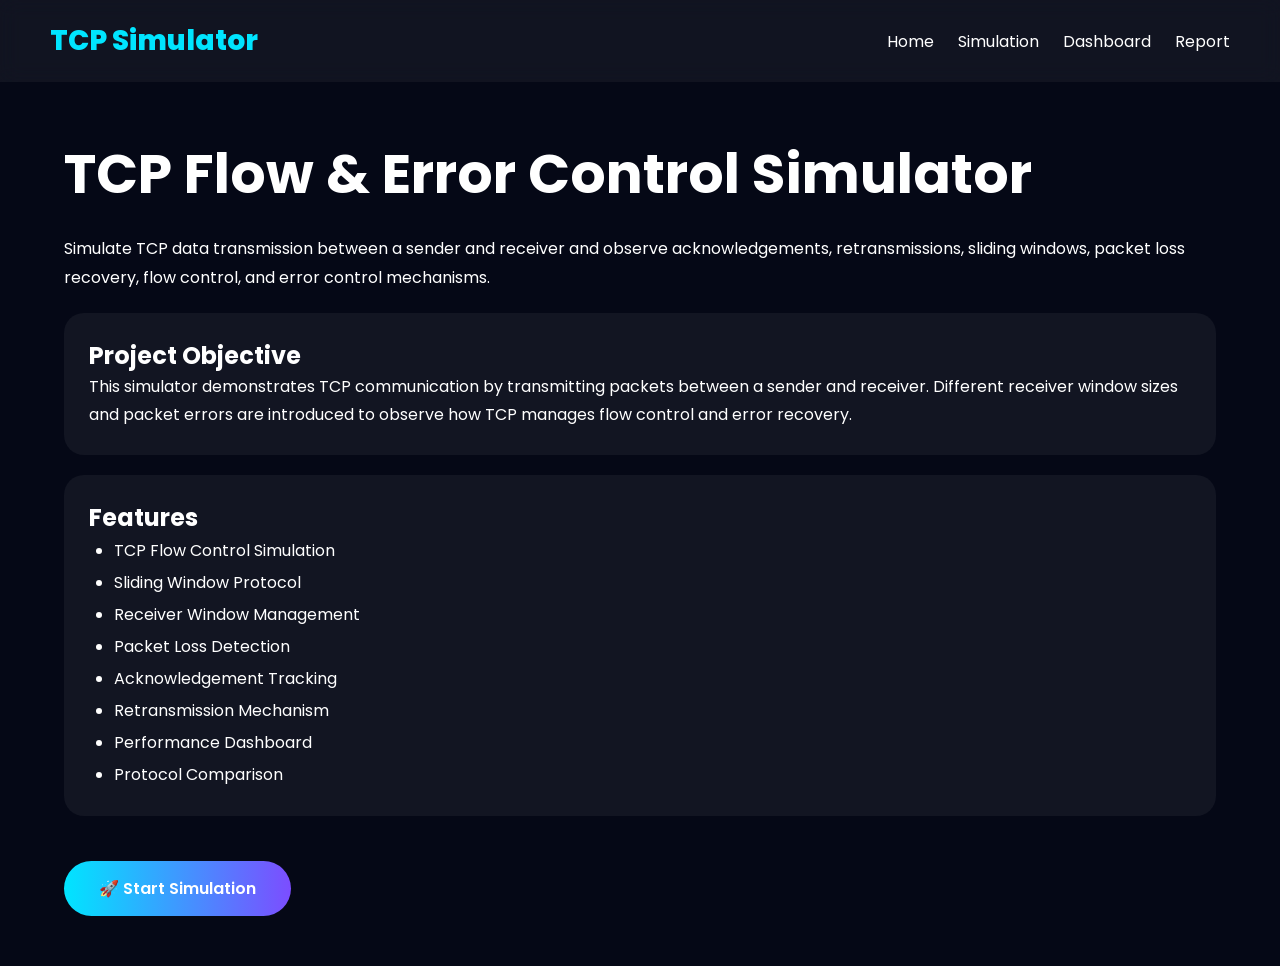
<file: index.html>
<!DOCTYPE html>
<html lang="en">
<head>
<meta charset="UTF-8">
<meta name="viewport" content="width=device-width, initial-scale=1.0">

<title>TCP Flow & Error Control Simulator</title>

<link rel="stylesheet" href="style.css">

</head>

<body>

<nav>

<div class="logo">
TCP Simulator
</div>

<div>
<a href="index.html">Home</a>
<a href="flow-control.html">Simulation</a>
<a href="dashboard.html">Dashboard</a>
<a href="report.html">Report</a>
</div>

</nav>

<div class="container">

<h1>
TCP Flow & Error Control Simulator
</h1>

<p>
Simulate TCP data transmission between a sender and receiver
and observe acknowledgements, retransmissions, sliding windows,
packet loss recovery, flow control, and error control mechanisms.
</p>

<div class="card">

<h2>Project Objective</h2>

<p>
This simulator demonstrates TCP communication by transmitting
packets between a sender and receiver. Different receiver window
sizes and packet errors are introduced to observe how TCP manages
flow control and error recovery.
</p>

</div>

<div class="card">

<h2>Features</h2>

<ul style="margin-left:25px; line-height:2;">
<li>TCP Flow Control Simulation</li>
<li>Sliding Window Protocol</li>
<li>Receiver Window Management</li>
<li>Packet Loss Detection</li>
<li>Acknowledgement Tracking</li>
<li>Retransmission Mechanism</li>
<li>Performance Dashboard</li>
<li>Protocol Comparison</li>
</ul>

</div>

<a href="flow-control.html" class="btn">
🚀 Start Simulation
</a>

</div>

</body>
</html>
</file>
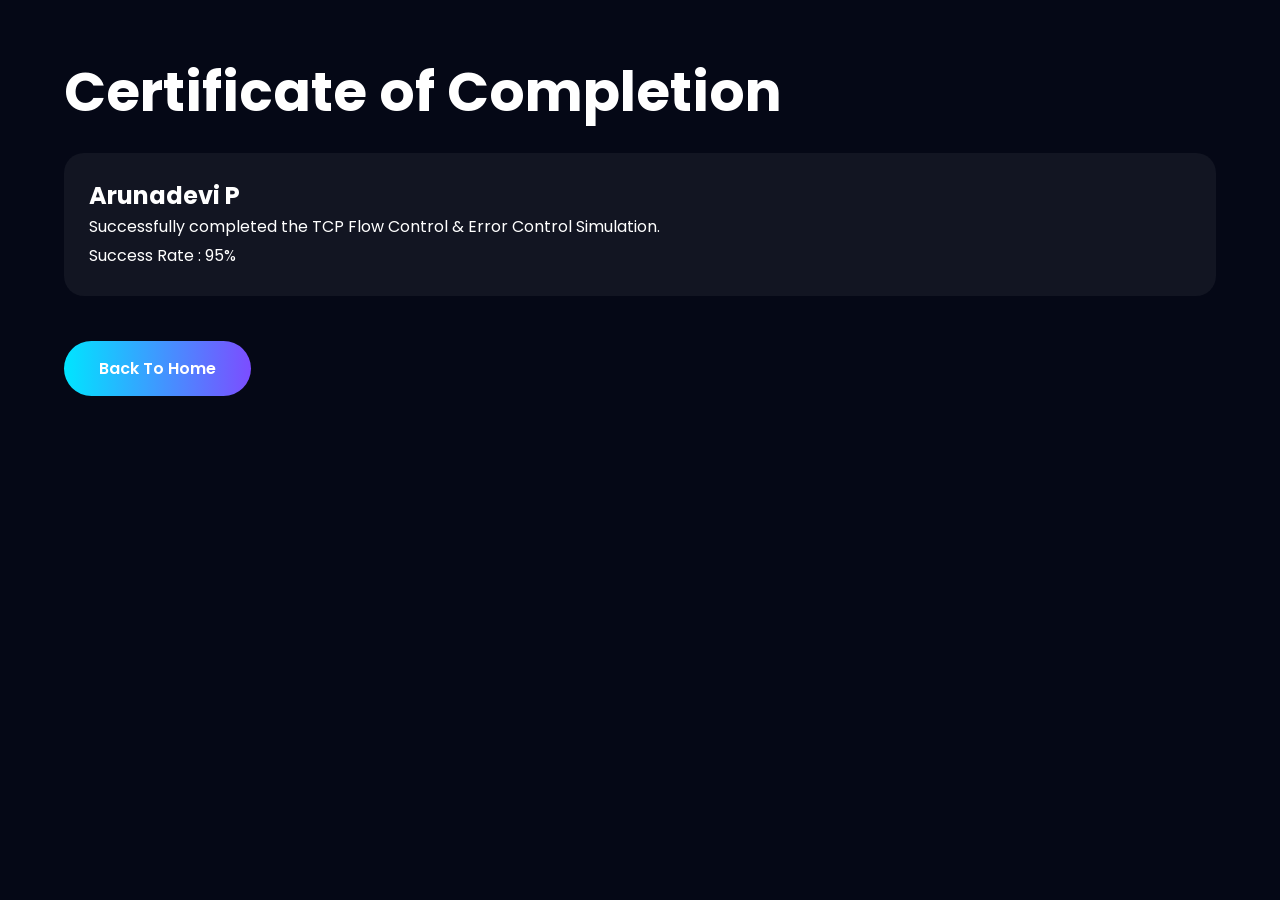
<file: certificate.html>
<!DOCTYPE html>
<html>
<head>
<title>Certificate</title>
<link rel="stylesheet" href="style.css">
</head>

<body>

<div class="container">

<h1>Certificate of Completion</h1>

<div class="card">

<h2>Arunadevi P</h2>

<p>
Successfully completed the
TCP Flow Control & Error Control
Simulation.
</p>

<p>
Success Rate : 95%
</p>

</div>

<a href="index.html" class="btn">
Back To Home
</a>

</div>

</body>
</html>
</file>
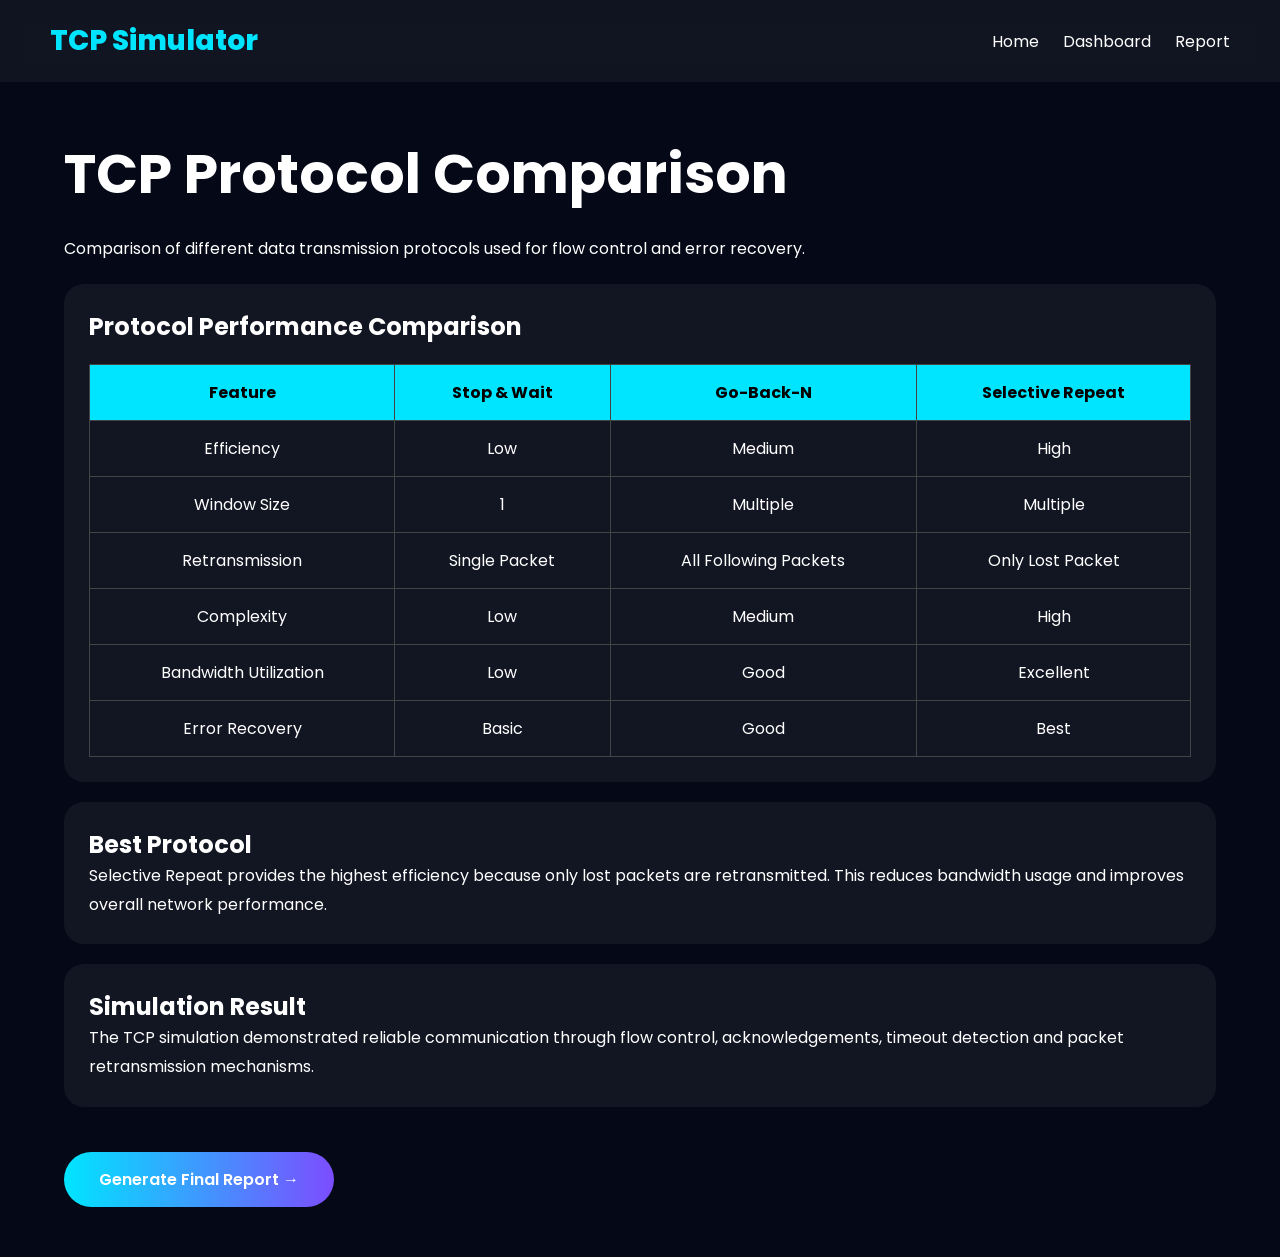
<file: comparison.html>
<!DOCTYPE html>
<html lang="en">
<head>
<meta charset="UTF-8">
<meta name="viewport" content="width=device-width, initial-scale=1.0">

<title>Protocol Comparison</title>

<link rel="stylesheet" href="style.css">

</head>

<body>

<nav>

<div class="logo">
TCP Simulator
</div>

<div>
<a href="index.html">Home</a>
<a href="dashboard.html">Dashboard</a>
<a href="report.html">Report</a>
</div>

</nav>

<div class="container">

<h1>TCP Protocol Comparison</h1>

<p>
Comparison of different data transmission protocols used for
flow control and error recovery.
</p>

<div class="card">

<h2>Protocol Performance Comparison</h2>

<table>

<tr>
<th>Feature</th>
<th>Stop & Wait</th>
<th>Go-Back-N</th>
<th>Selective Repeat</th>
</tr>

<tr>
<td>Efficiency</td>
<td>Low</td>
<td>Medium</td>
<td>High</td>
</tr>

<tr>
<td>Window Size</td>
<td>1</td>
<td>Multiple</td>
<td>Multiple</td>
</tr>

<tr>
<td>Retransmission</td>
<td>Single Packet</td>
<td>All Following Packets</td>
<td>Only Lost Packet</td>
</tr>

<tr>
<td>Complexity</td>
<td>Low</td>
<td>Medium</td>
<td>High</td>
</tr>

<tr>
<td>Bandwidth Utilization</td>
<td>Low</td>
<td>Good</td>
<td>Excellent</td>
</tr>

<tr>
<td>Error Recovery</td>
<td>Basic</td>
<td>Good</td>
<td>Best</td>
</tr>

</table>

</div>

<div class="card">

<h2>Best Protocol</h2>

<p>
Selective Repeat provides the highest efficiency because only
lost packets are retransmitted. This reduces bandwidth usage
and improves overall network performance.
</p>

</div>

<div class="card">

<h2>Simulation Result</h2>

<p>
The TCP simulation demonstrated reliable communication through
flow control, acknowledgements, timeout detection and packet
retransmission mechanisms.
</p>

</div>

<a href="report.html" class="btn">
Generate Final Report →
</a>

</div>

</body>
</html>
</file>
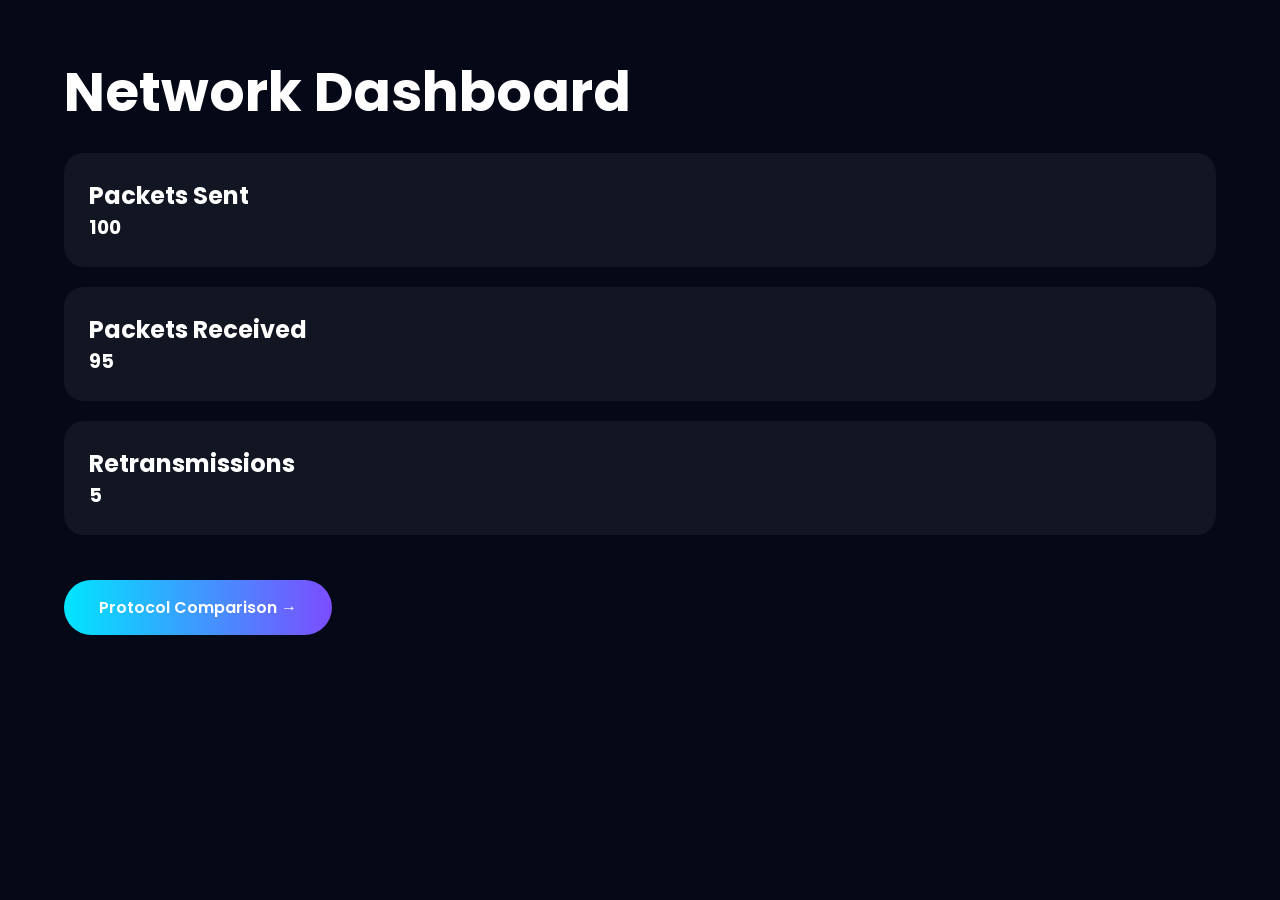
<file: dashboard.html>
<!DOCTYPE html>
<html>
<head>
<title>Dashboard</title>
<link rel="stylesheet" href="style.css">
</head>

<body>

<div class="container">

<h1>Network Dashboard</h1>

<div class="card">
<h2>Packets Sent</h2>
<h3>100</h3>
</div>

<div class="card">
<h2>Packets Received</h2>
<h3>95</h3>
</div>

<div class="card">
<h2>Retransmissions</h2>
<h3>5</h3>
</div>

<a href="comparison.html" class="btn">
Protocol Comparison →
</a>

</div>

</body>
</html>
</file>
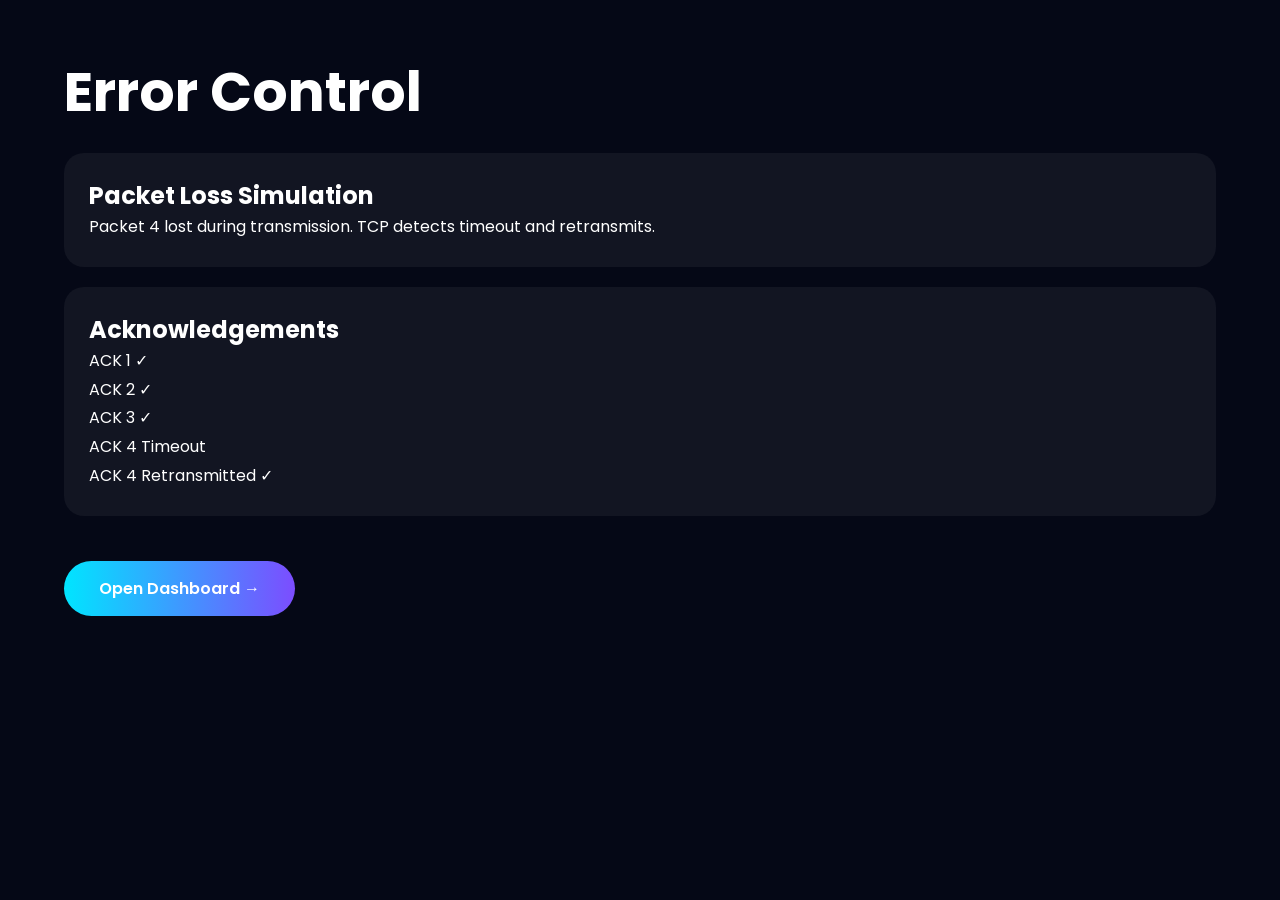
<file: error-control.html>
<!DOCTYPE html>
<html>
<head>
<title>Error Control</title>
<link rel="stylesheet" href="style.css">
</head>

<body>

<div class="container">

<h1>Error Control</h1>

<div class="card">
<h2>Packet Loss Simulation</h2>

<p>
Packet 4 lost during transmission.
TCP detects timeout and retransmits.
</p>
</div>

<div class="card">
<h2>Acknowledgements</h2>

<p>
ACK 1 ✓<br>
ACK 2 ✓<br>
ACK 3 ✓<br>
ACK 4 Timeout<br>
ACK 4 Retransmitted ✓
</p>
</div>

<a href="dashboard.html" class="btn">
Open Dashboard →
</a>

</div>

</body>
</html>
</file>
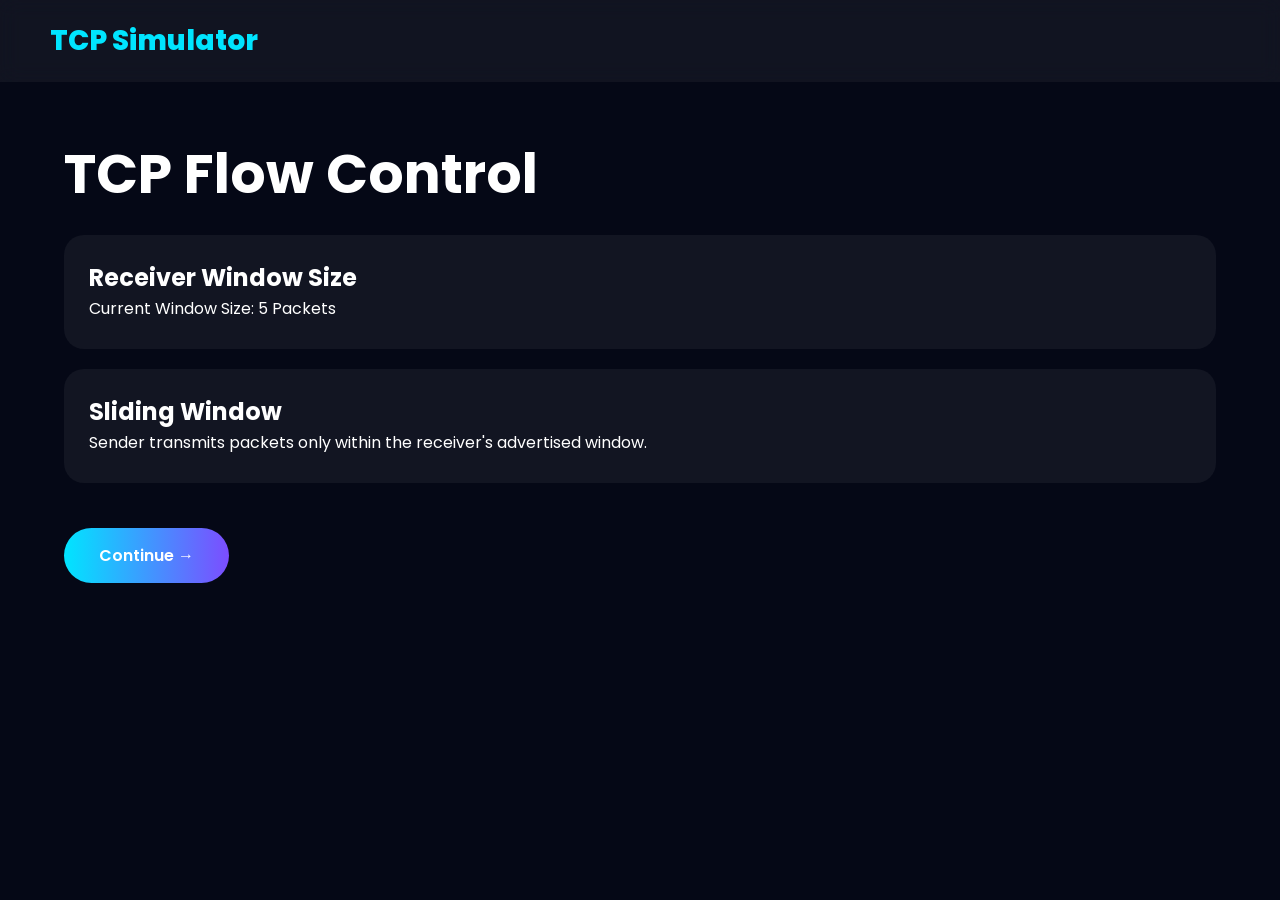
<file: flow-control.html>
<!DOCTYPE html>
<html>
<head>
<title>Flow Control</title>
<link rel="stylesheet" href="style.css">
</head>

<body>

<nav>
<div class="logo">TCP Simulator</div>
</nav>

<div class="container">

<h1>TCP Flow Control</h1>

<div class="card">
<h2>Receiver Window Size</h2>
<p>Current Window Size: 5 Packets</p>
</div>

<div class="card">
<h2>Sliding Window</h2>
<p>
Sender transmits packets only within
the receiver's advertised window.
</p>
</div>

<a href="error-control.html" class="btn">
Continue →
</a>

</div>

</body>
</html>
</file>
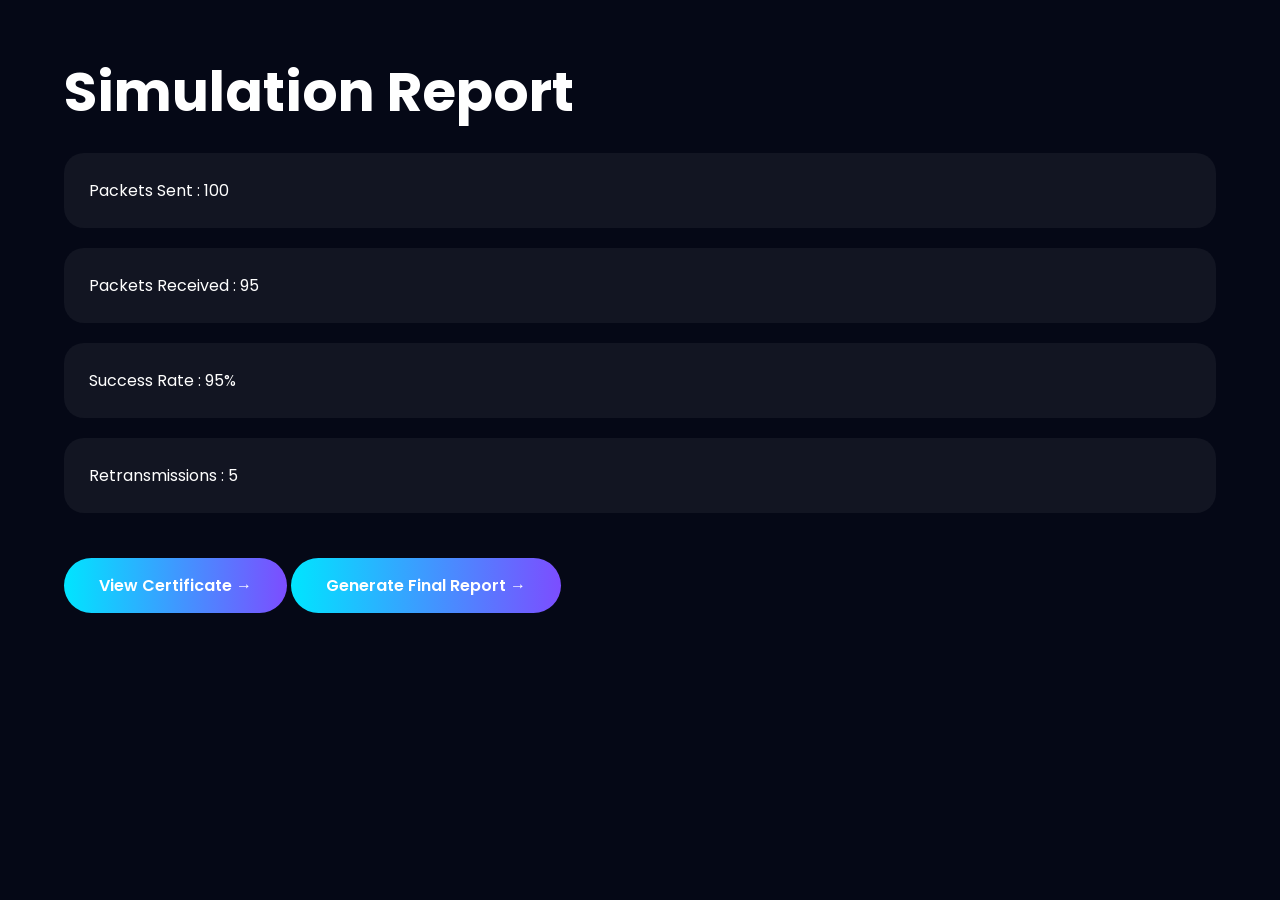
<file: report.html>
<!DOCTYPE html>
<html>
<head>
<title>Report</title>
<link rel="stylesheet" href="style.css">
</head>

<body>

<div class="container">

<h1>Simulation Report</h1>

<div class="card">
Packets Sent : 100
</div>

<div class="card">
Packets Received : 95
</div>

<div class="card">
Success Rate : 95%
</div>

<div class="card">
Retransmissions : 5
</div>

<a href="certificate.html" class="btn">
View Certificate →
</a>
<a href="report.html" class="btn">
Generate Final Report →
</a>
</div>

</body>
</html>
</file>
<file: style.css>
@import url('https://fonts.googleapis.com/css2?family=Poppins:wght@300;400;600;700;800&display=swap');

*{
margin:0;
padding:0;
box-sizing:border-box;
font-family:'Poppins',sans-serif;
}

body{
background:#050816;
color:white;
min-height:100vh;
}

nav{
display:flex;
justify-content:space-between;
align-items:center;
padding:20px 50px;
background:rgba(255,255,255,.05);
backdrop-filter:blur(10px);
}

.logo{
font-size:28px;
font-weight:800;
color:#00e5ff;
}

nav a{
color:white;
text-decoration:none;
margin-left:20px;
}

.container{
width:90%;
max-width:1200px;
margin:auto;
padding:50px 0;
}

h1{
font-size:55px;
margin-bottom:20px;
}

p{
line-height:1.8;
}

.btn{
display:inline-block;
padding:15px 35px;
margin-top:25px;
background:linear-gradient(90deg,#00e5ff,#7c4dff);
color:white;
text-decoration:none;
border-radius:50px;
font-weight:600;
}

.card{
background:rgba(255,255,255,.05);
padding:25px;
border-radius:20px;
margin:20px 0;
}

table{
width:100%;
border-collapse:collapse;
margin-top:20px;
}

th,td{
padding:15px;
border:1px solid #444;
text-align:center;
}

th{
background:#00e5ff;
color:black;
}
</file>
